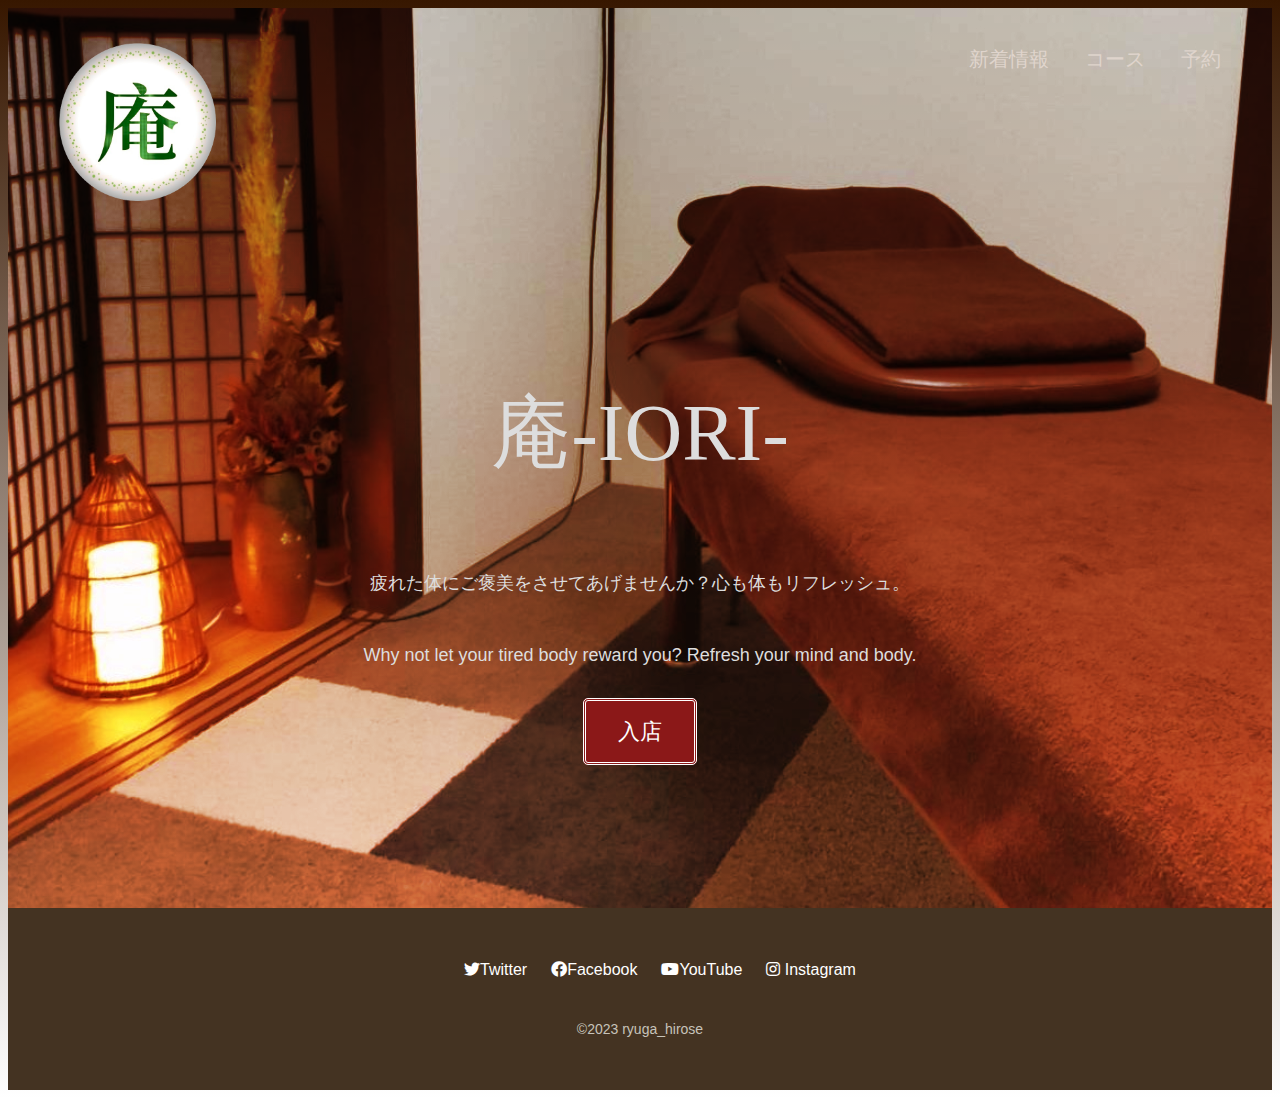
<file: index.html>
<!DOCTYPE html>
<html lang="ja">
<head>
    <meta charset="UTF-8">
    <title>庵-IORI-HOME</title>
    <meta http-equiv="X-UA-Compatible" content="IE=edge">
    <meta name="description" content="京都山科にあるリラクゼーションサロン〜カウンセリングから充実した内容の本格的なサロン〜">
    <meta name="viewpoint" content="width=device-width, initial-scale=1">
    

    <!--CSS-->
    <link ref="stylesheet" herf="https://unpkg.com/ress/dist/ress.min.css">
    <link herf ="https://font.googleapis.com/css?family=Philosopher" ref="stylesheet">
    <link rel="stylesheet" href="/style.css">
    <link rel="stylesheet" href="https://cdnjs.cloudflare.com/ajax/libs/font-awesome/5.15.3/css/all.min.css"><!--フォントアイコン-->
    <link rel="icon"type="image/jpg"href="images/favicon.PNG">

    
    <style>
        body{background-color: rgb(55, 23, 0);}
        
    </style>
</head>
<body>
    <div id="home"class="big-bg">
        <header class="page-header wrapper">
             <h1><a href="index.html"><img class="logo" src="images/logo.PNG" alt="庵-IORI-"></a></h1>
            <nav>
                <ul class="main-nav">
                    <li><a href="news.html">新着情報</a></li>
                    <li><a href="course.html">コース</a></li>
                    <li><a href="contact.html">予約</a></li>
                </ul>
            </nav>
         </header>

        <div class ="home-content wrapper">
            <h2 class="page-title">庵-IORI-</h2>
            <p>疲れた体にご褒美をさせてあげませんか？心も体もリフレッシュ。</p>
            <p>Why not let your tired body reward you? Refresh your mind and body.</p>
            <a class="button" href="course.html">入店</a>
         </div><!--/.home-content-->
    </div><!--/#home-->

    <footer>
        <ul class="footer-nav">
            <li><a href="htttps://twitter.com/"><i class="fab fa-twitter"></i>Twitter</a></li>
            <li><a href="htttps://Facebook.com/"><i class="fab fa-facebook"></i>Facebook</a></li>
            <li><a href="https://youtube.com/@-iori-9532?si=lGGgxl0cmOPSam03"><i class="fab fa-youtube"></i>YouTube</a></li>
            <li><a href="https://www.instagram.com/relaxiori?igsh=am9uZHZ4djdjYmNi"><i class="fab fa-instagram"></i> Instagram</a></li>
        </ul>
            <p><small>&copy;2023 ryuga_hirose</small></p>
    </footer>


</body>
</html>
</file>
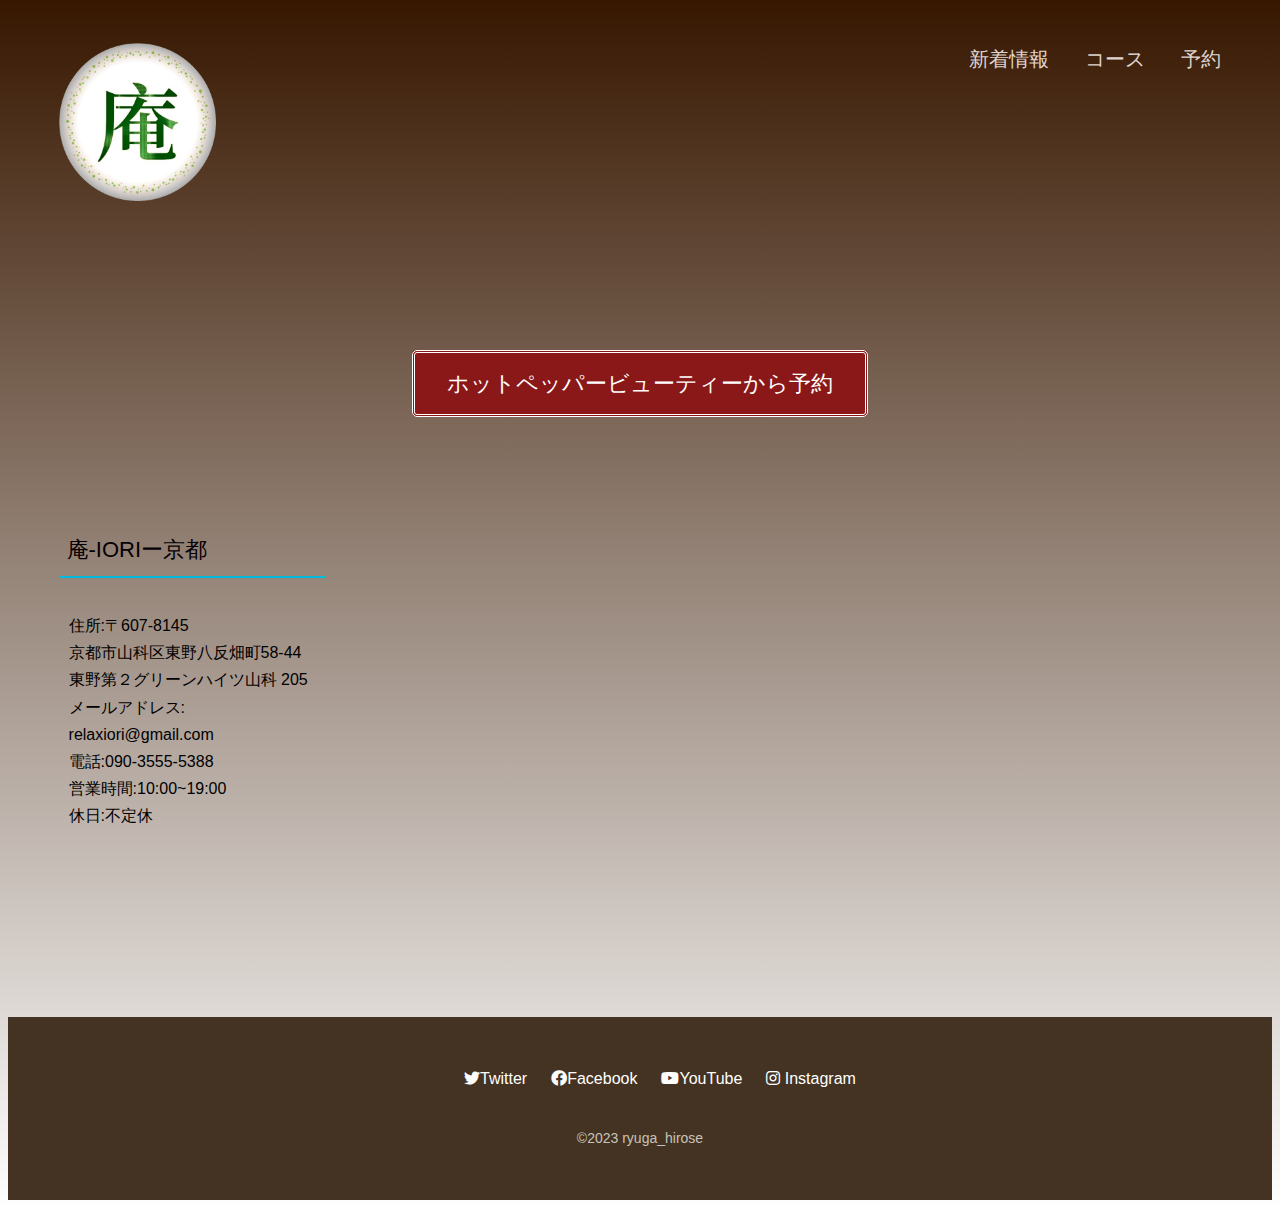
<file: contact.html>
<!DOCTYPE html>
<html lang="ja">
<head>
    <meta charset="UTF-8">
    <meta name="viewpoint" content="width=device-width,initial=1">
    <title>庵-IORI-CONTACT</title>
    <meta http-equiv="X-UA-Compatible" content="IE=edge">
    <meta name="description" content="京都山科にあるリラクゼーションサロン〜カウンセリングから充実した内容の本格的なサロン〜">

    <!--OGP-->             <!--exampleのところはGoogleでドメインを買う-->
    <meta property="og:url" content="http://example.com/index.html">
    <meta property="og:type" content="Website">
    <meta property="og:title" content="庵-IORI-HOME">
    <meta property="og:description" content="PR文章">
    <meta property="og:image" content="http://example.com/images/ogp.jpg">


    <!--CSS-->
    <link ref="stylesheet" href="https://unpkg.com/ress/dist/ress.min.css">
    <link href ="https://font.googleapis.com/css?family=Philosopher" ref="stylesheet">
    <link rel="stylesheet" href="/style.css">
    <link rel="stylesheet" href="https://cdnjs.cloudflare.com/ajax/libs/font-awesome/5.15.3/css/all.min.css"><!--フォントアイコン-->
    <link rel="icon"type="image/JPG"href="images/favicon.PNG">

    <style>
        body{background-color: rgb(55, 23, 0);}
    </style>
    
</head>
<body>
    <div class="back">
    <div id="contact" class="big-bg">
        <header class="page-header wrapper">
             <h1><a href="index.html"><img class="logo" src="images/logo.PNG" alt="庵-IORI-"></a></h1>
            <nav>
                <ul class="main-nav">
                    <li><a href="news.html">新着情報</a></li>
                    <li><a href="course.html">コース</a></li>
                    <li><a href="contact.html">予約</a></li>
                </ul>
            </nav>
        </header>
        <div class ="contact-content wrapper">
        
        <a class="button" href="https://beauty.hotpepper.jp/CSP/kr/reserve/?storeId=H000609944&ch=1&vos=cpshbkprocap0140516003"> ホットペッパービューティーから予約</a>

        </div><!--/.contact-content-->

    </div><!--/#contact-->



    
    <!--フォーム作成途中 ひとまずホットペッパーの予約ページに飛ばす

        <div class="wrapper">
        <h2 class="page-title">Contact</h2>
        <iframe src="https://docs.google.com/forms/d/e/1FAIpQLSdjqDeY8pkIiSW6P2OY1MgjKqwBnrwn_lDt2iYqfJdqiontLw/viewform?embedded=true" width="640" height="709" frameborder="0" marginheight="0" marginwidth="0">読み込んでいます…</iframe>
        
        
        <form action="#">
            <div>
                <label for="name">お名前</label>
                <input type="text" id="name" name="your-name">
            </div>

            <div>
                <label for="email">メールアドレス</label>
                <input type="email" id="email" name="your-email">
            </div>

            <div>
                <label for="message">メッセージ</label>
                <textarea id="message" name="your-message"></textarea>
            </div>

            <input type="submit" class="button" value="送信">
        </form> -->

    </div><!--/.wrapper-->
    </div> <!--.back-->

    <section id="location">
        <div class="wrapper">
            <div class="location-info">
                <h3 class="sub-title">庵-IORIー京都</h3>
                <p>
                    住所:〒607-8145<br>
                    京都市山科区東野八反畑町58-44<br>
                    東野第２グリーンハイツ山科 205<br>
                    メールアドレス:<br>
                    relaxiori@gmail.com<br>
                    電話:090-3555-5388<br>
                    営業時間:10:00~19:00<br>
                    休日:不定休
                </p>
            </div><!--/.location-info-->
            <div class="location-map">
                <iframe src="https://www.google.com/maps/embed?pb=!1m18!1m12!1m3!1d3269.241286653209!2d135.80912417653613!3d34.97562047282323!2m3!1f0!2f0!3f0!3m2!1i1024!2i768!4f13.1!3m3!1m2!1s0x60010e8dac7a5d0f%3A0x522272d641cf115f!2z44CSNjA3LTgxNDUg5Lqs6YO95bqc5Lqs6YO95biC5bGx56eR5Yy65p2x6YeO5YWr5Y-N55WR55S677yV77yY4oiS77yU77yUIOadsemHjuesrO-8kuOCsOODquODvOODs-ODj-OCpOODhOWxseenkQ!5e0!3m2!1sja!2sjp!4v1704518157755!5m2!1sja!2sjp" width="600" height="450" style="border:0;" allowfullscreen="" loading="lazy" referrerpolicy="no-referrer-when-downgrade"></iframe>

            </div><!--/.location-map-->
        </div><!--/.wrapper-->
    </section><!--#location-->

    <!--未実装(コンテンツ作成待ち）
    )
    <section id="sns">
        <div class="wrapper">
            <div class="sns-box">
                <h3 class="sub-title">Facebook</h3>
                Facebookプラグイン
            </div>

            <div class="sns-box">
                <h3 class="sub-title">Twitter</h3>
                Twitterプラグイン
            </div>

            <div class="sns-box">
                <h3 class="sub-title">YouTube</h3>
                YouTube動画
            </div>
        </div>
    </section>  -->



    <footer>
        <ul class="footer-nav">
            <li><a href="htttps://twitter.com/"><i class="fab fa-twitter"></i>Twitter</a></li>
            <li><a href="htttps://Facebook.com/"><i class="fab fa-facebook"></i>Facebook</a></li>
            <li><a href="htttps://YouTube.com/"><i class="fab fa-youtube"></i>YouTube</a></li>
            <li><a href="https://www.instagram.com/relaxiori?igsh=am9uZHZ4djdjYmNi"><i class="fab fa-instagram"></i> Instagram</a></li>
        </ul>
            <p><small>&copy;2023 ryuga_hirose</small></p>
    </footer>


</body>
</html>
</file>
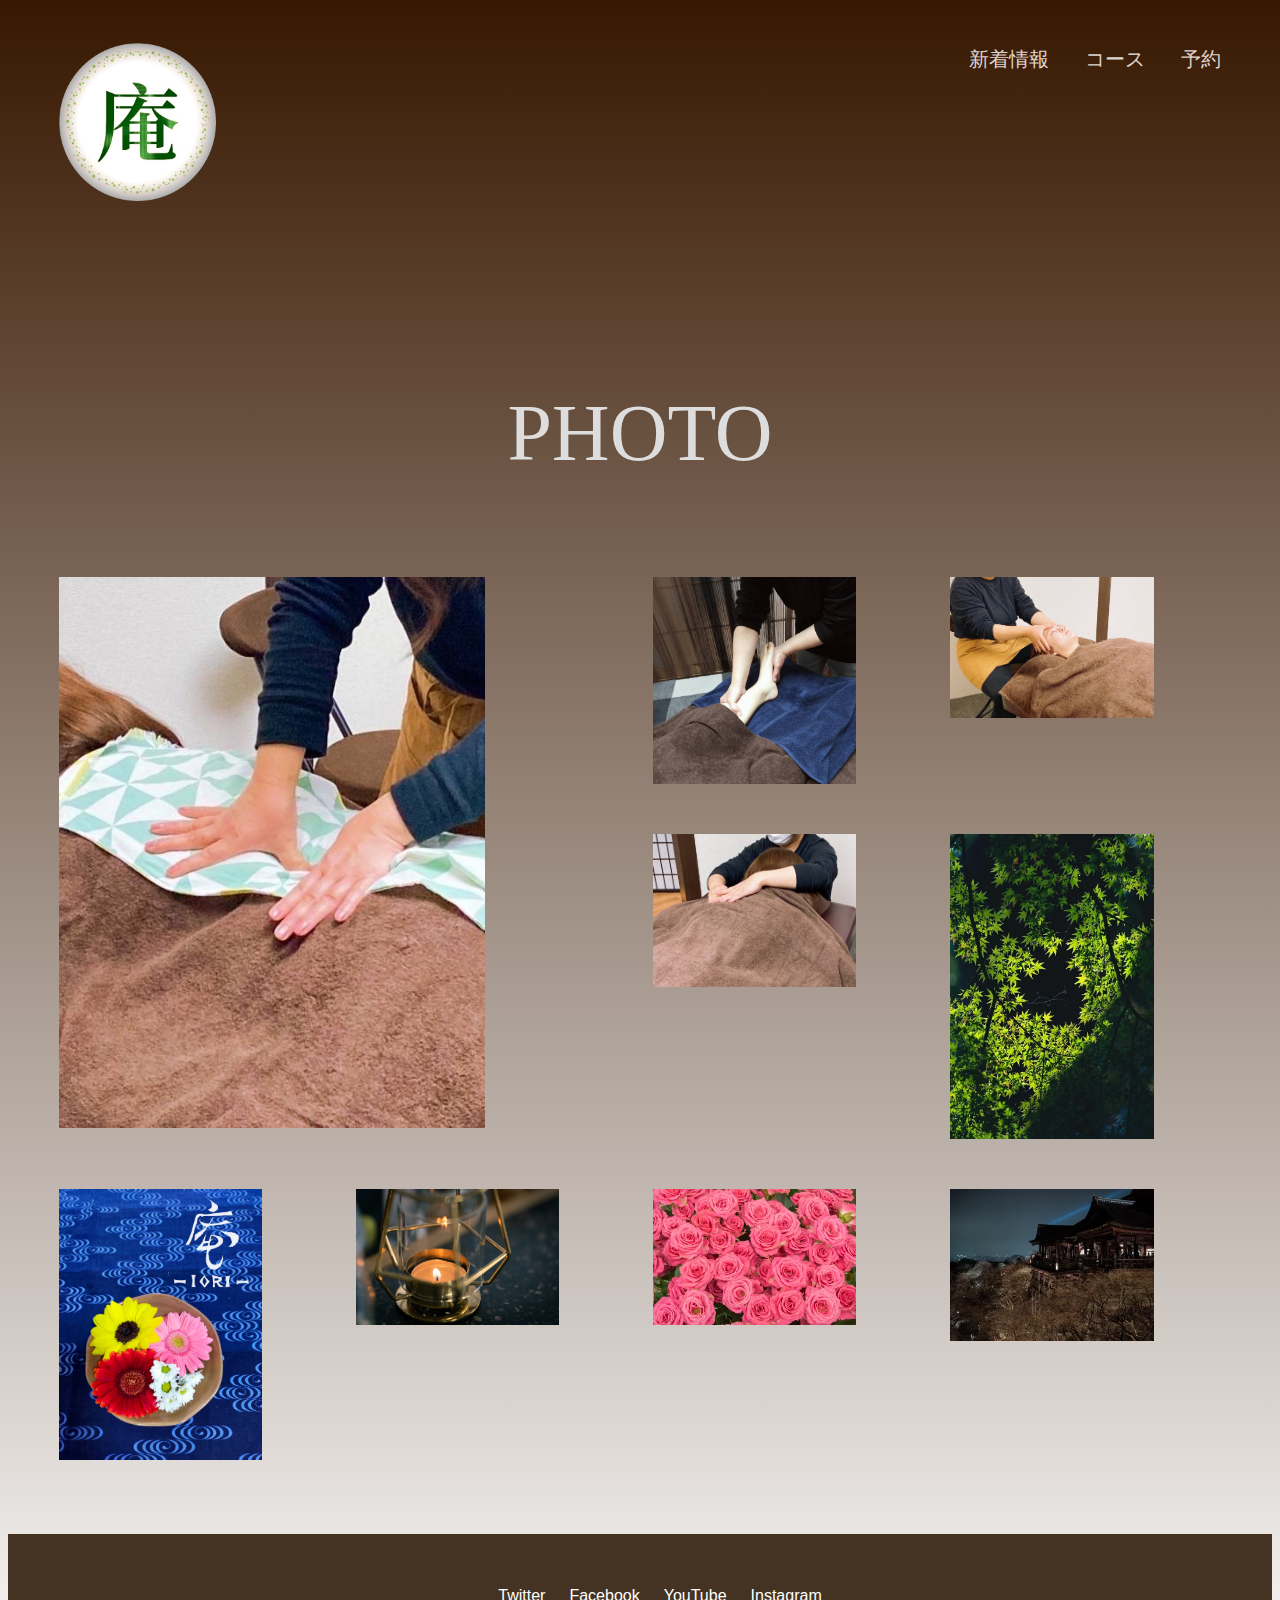
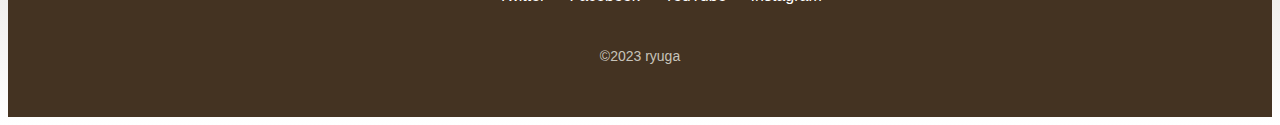
<file: photo.html>
<!DOCTYPE html>
<html lang="ja">
<head>
    <meta charset="UTF-8">
    <meta name="viewpoint" content="width=device-width,initial=1">
    <title>庵-IORI-PHOTO</title>
    <meta http-equiv="X-UA-Compatible" content="IE=edge">
    <meta name="description" content="京都山科にあるリラクゼーションサロン〜カウンセリングから充実した内容の本格的なサロン〜">

    <!--CSS-->
    <link ref="stylesheet" href="https://unpkg.com/ress/dist/ress.min.css">
    <link href ="https://font.googleapis.com/css?family=Philosopher" ref="stylesheet">
    <link rel="stylesheet" href="/style.css">
    <link rel="icon"type="image/png"href="images/favicon.PNG">
    
</head>
<body>
    <div id="photo" class="big-bg">
        <header class="page-header wrapper">
             <h1><a href="index.html"><img class="logo" src="images/logo.PNG" alt="庵-IORI-"></a></h1>
            <nav>
                <ul class="main-nav">
                    <li><a href="news.html">新着情報</a></li>
                    <li><a href="menu.html">コース</a></li>
                    <li><a href="contact.html">予約</a></li>
                </ul>
            </nav>
         </header>

         <div class="menu-content wrapper">
            <h2 class="page-title">PHOTO</h2>
            <p>
            
            </p>
         </div><!--/.menuーcontent-->



         <div class="wrapper grid">
            <div class="item big-box">
                <img src="images/menu1.jpg" alt="">
                <p></p>
            </div>
            <div class="item">
                <img src="images/menu2.jpg" alt="">
                <p></p>
            </div>
            <div class="item">
                <img src="images/menu3.jpg" alt="">
                <p></p>
            </div>
            <div class="item">
                <img src="images/menu4.jpg" alt="">
                <p></p>
            </div>
            <div class="item">
                <img src="images/menu5.jpg" alt="">
                <p></p>
            </div> <div class="item">
                <img src="images/menu6.jpg" alt="">
                <p></p>
            </div> <div class="item">
                <img src="images/menu7.jpg" alt="">
                <p></p>
            </div> <div class="item">
                <img src="images/menu8.jpg" alt="">
                <p></p>
            </div> <div class="item">
                <img src="images/menu9.jpg" alt="">
                <p></p>
            </div>
        </div><!--.grid-->

    </div><!--/#foto-->


    <footer>
        <ul class="footer-nav">
            <li><a href="htttps://twitter.com/">Twitter</a></li>
            <li><a href="htttps://Facebook.com/">Facebook</a></li>
            <li><a href="htttps://YouTube.com/">YouTube</a></li>
            <li><a href="htttps://Instagram.com/">Instagram</a></li>
        </ul>
            <p><small>&copy;2023 ryuga</small></p>
    </footer>

 
</body>
</html>
</file>
<file: style.css>
@charset "UTF-8";
/*
VARIABLES
================================================== */
:root {
    --light-green: #d5edeb;
    --purple: rgb(123, 11, 135);
    --brown: #62514a;
    --black: #000000;
    --white: #fff;
}

/*共通部分
ーーーーーーーーーーーーーーーーーーーーーーーーーーーーーー*/
html{
    Scroll-behavior:smooth;
    font-size:100%;
}
body{
        font-family:"Yu Gothic Medium","游ゴシック Medium","YuGothic","游ゴシック体","ヒラギノ角ゴ pro w3",sans-serif;
    line-height: 1.7;
    background: linear-gradient(#371700,#fff);
}
a{
    text-decoration: none;
}
img{
    max-width: 75%;
}

/* HEADER
ーーーーーーーーーーーーーーーーーーーーーーーーーーーーーーーー*/
.logo{
    width:210px;
    margin-top:14px;
    
}
.main-nav{
    display: flex;
    font-size:1.25rem;
    text-transform: uppercase;
    margin-top: 34px;
    list-style:none;
}
.main-nav li {
    margin-left: 36px;
}
.main-nav a{
    color:rgb(223, 212, 204);
}
.main-nav a:hover{
    color:#0bd;
}
.page-header{
    display: flex;
    justify-content: space-between;
}

.wrapper {
    max-width: 1200px;
    margin: 0 auto;
    padding: 0 4%;
}

/*HOME
ーーーーーーーーーーーーーーーーーーーーーーーーーーーーーーーーーー*/
.home-content{
    text-align: center;
    margin-top: 10%;
}
.home-content p {
    font-size: 1.125rem;
    margin: 10px 0 42px;
    color: #ddd;
}

/*見出し
ーーーーーーーーーーーーーーーーーーーーーーーーーーーーーーーーーーー*/
.page-title{
    font-size: 5rem;
    font-family: 'philosopher',serif;
    text-transform: uppercase;
    font-weight: normal;
    color: #ddd;
}


/*ボタン
ーーーーーーーーーーーーーーーーーーーーーーーーーーーーーーーーーーーー*/
.button{
    font-size: 1.375rem;
    background: rgb(139, 24, 24);
    color: rgb(255, 255, 255);
    border-radius: 5px;
    border-style: double;
    padding: 18px 32px;
}
.button:hover{
    background: #542f04bb;
}

/*大きな背景画像
ーーーーーーーーーーーーーーーーーーーーーーーーー*/
.big-bg{
    background-size: cover;
    background-position: center top;
    background-repeat: no-repeat;
}
#home{
    background-image: url(../images/main-bg.jpg),linear-gradient(#33160e,#d0653b);
    
    background-blend-mode: hard-light;
    min-height: 100vh;
}
#home .page-title{
    text-transform: none;
    color: #ddd;
}

/*フッター
ーーーーーーーーーーーーーーーーーーーーーーーーーーーー*/
footer{
    background: #432;
    text-align: center;
    padding: 2rem;
}
footer ul{
    display: flex;
    justify-content: center;
    margin-bottom: 2rem;
}

footer li {
    margin: 0 12px;
    list-style:none;
}
footer a{
    color: #fff;
}
footer a:hover{
    color: #c7c3ba;
}
footer small{
    color:#c7c3ba;
    font-size: 0.875rem;
}
/*NEWS
ーーーーーーーーーーーーーーーーーーーーーーーーーー*/
#news{
    background-image: url(../images/news-bg.jpg);
    height:auto;
    margin-bottom: 40px;
}
#news .page-title{
    text-align: center;
    color: #ddd;
}

/*記事部分*/
article{
    width: 60%;
    order: 2;
}

/*サイドバー*/
aside{
    width: 22%;
    order: 3;
}
.ad{
    order: 1;
}

.news-contents{
    display:flex;
    justify-content: space-between;
    margin-bottom: 50px;
}

.post-info{
    position: relative;
    padding-top: 4px;
    margin-bottom: 40px;
}

.post-date{
    background: #0bd;
    border-radius: 50%;
    color: #ddd;
    width: 100px;
    height: 100px;
    font-size: 1.625rem;
    text-align: center;
    position: absolute;
    top: 0;
    padding-top: 10px;
}

.post-date span{
    font-size: 1rem;
    border-top: 1px rgba(255,255,255,.5)solid;
    padding-top: 6px;
    display: block;
    width: 60%;
    margin: 0 auto;
}

.post-title{
    font-family: "Yu Mincho","YuMincho",serif;
    font-size: 2rem;
    font-weight: normal;
}

.post-title,
.post-cat{
    margin-left: 120px;
    color: #ddd;
}

article img{
    margin-bottom: 20px;
}
article h3{
    color: rgb(0, 0, 0);
    text-align: center;
}
article p{
    margin-bottom: 1rem;
    color: rgb(0, 0, 0);
    text-align: center;
}

.sub-title{
    color: #ffffff;
    font-size: 1.375rem;
    padding: 0 8px 8px;
    border-bottom: 2px #0bd solid;
    font-weight: normal;
}

aside p{
    padding: 12px 10px;
    color: rgb(0, 0, 0);
}

.sub-menu{
    margin-bottom: 60px;
    list-style: none;
    color: #ddd;
}

.sub-menu li{
    border-bottom: 1px #ddd solid;
}

.sub-menu a{
    color: #ddd;;
    padding: 10px;
    display: block;
}

.sub-menu a:hover{
    color: #0bd;
}


/*MENU
ーーーーーーーーーーーーーーーーーーーーーーー*/
#menu{
    background-image: url(../images/menu-bg.jpg);
    min-height: 100vh;
}
.menu-content{
    max-width: 560px;
    margin-top: 10%;
}
.menu-content .page-title{
    text-align: center;
    color: #ddd;
}
.menu-content p{
    font-size: 1.125rem;
    margin: 10px 0 0;
}
.grid{
    display: grid;
    gap:26px;
    grid-template-columns: repeat(auto-fit,minmax(240px,1fr));
    margin-top: 6%;
    margin-bottom: 50px;
}

/*PHOTO
-------------------------------------------*/
.big-box{
    grid-column: 1/3;
    grid-row: 1/3;
}
.big-box img{
    height: 94%;
    width: 100%;
    object-fit: cover;
}

/*CONTACT
----------------------------------------------*/
.back{
    min-height: 50vh;
}

.page-title{
    text-align: center;
    color: #050003;
}

.contact-content{
    max-width: 560px;
    margin: 0 auto;
    margin-top: 10%;
    text-align: center;
}

/*フォーム
form div{
    background-color: #33160e;
    margin-bottom: 14px;
}
label{
    font-size: 1.125rem;
    margin-bottom: 10px;
    display: block;
    color: #ddd;
}
input[type="text"],
input[type="email"],
textarea{
    background: rgba(226, 218, 212, 0.5);
    border: 1px rgb(255, 255, 255) solid;
    border-radius: 5px;
    padding: 10px;
    font-size: 1rem;
}
input[type="text"],
input[type="email"]{
    width: 100%;
    max-width: 240px;
}
textarea{
    width: 100%;
    max-width: 480px;
    height: 6rem;
}
input[type="submit"]{
    border: none;
    cursor: pointer;
    line-height: 1;
}*/

/*店舗情報・地図*/
#location{
    padding: 4% 0;
}
#location .wrapper{
    display: flex;
    justify-content: space-between;
}
.location-info{
    width: 23%;
    color: rgb(0, 0, 0);
}
.location-info h3{
    color: #050003;
}
.location-info p{
    padding: 12px 10px;
}
.location-map{
    width: 74%;
}

/*iframe*/
iframe{
    width: 100%;
}

/*SNS*/
#sns{
    background: #faf7f0;
    padding: 4% 0;
}
#sns .wrapper{
    display: flex;
    justify-content: space-between;
}
#sns .sub-title{
    margin-bottom: 30px;
    color: #050003;
}
.sns-box{
    width: 30%;
}

/*モバイル版（レスポンシブ）
ーーーーーーーーーーーーーーーーーーーーーーー*/
@media(max-width:600px){
    .page-title{
        font-size: 2.5rem;
    }
    .page-header{
        flex-direction: column;
        align-items: center;
    }

    /*HEADER*/
    .main-nav{
        font-size: 1rem;
        margin-top: 10px;
    }
    .main-nav li{
        margin: 0 20px;
    }

    /*HOME*/
    .home-content{
        margin-top: 20%;
    }

    /*NEWS*/
    .news-contents{
        flex-direction: column;
    }
    article,
    aside{
        width: 100%;
    }
    #news.page-title{
        margin-top: 30px;
    }
    aside{
        margin-top: 60px;
    }
    .post-info{
        margin-bottom: 30px;
    }
    .post-date{
        width: 70px;
        height: 70px;
        font-size: 1rem;
    }
    .post-date span{
        font-size: 0.875rem;
        padding-top: 2px;
    }
    .post-title{
        font-size: 1.357rem;
    }
    .post-cat{
        font-size:0.875rem;
        margin-top: 10px;
    }
    .post-title,
    .post-cat{
        margin-left: 80px;
    }

    /*MENU*/
    .menu-content{
        margin-top: 20%;
    }

    .big-box{
        grid-column: auto;
        grid-row: auto;
    }
    .big-box img{
        height: 100%;
    }

    /*CONTACT*/
    #contact.page-title{
        margin-top: 40px;
    }

    /*フォーム*/
    input[type="text"],
    input[type="email"],
    textarea{
        max-width: 100%;
    }

    /*店舗情報・地図*/
    #location.wrapper,
    #sns.wrapper{
        flex-direction: column;
    }
    .location-info,
    .location-map,
    .sns-box{
        width: 100%;
    }
    .sns-box{
        margin-bottom: 30%;
    }
}
</file>
